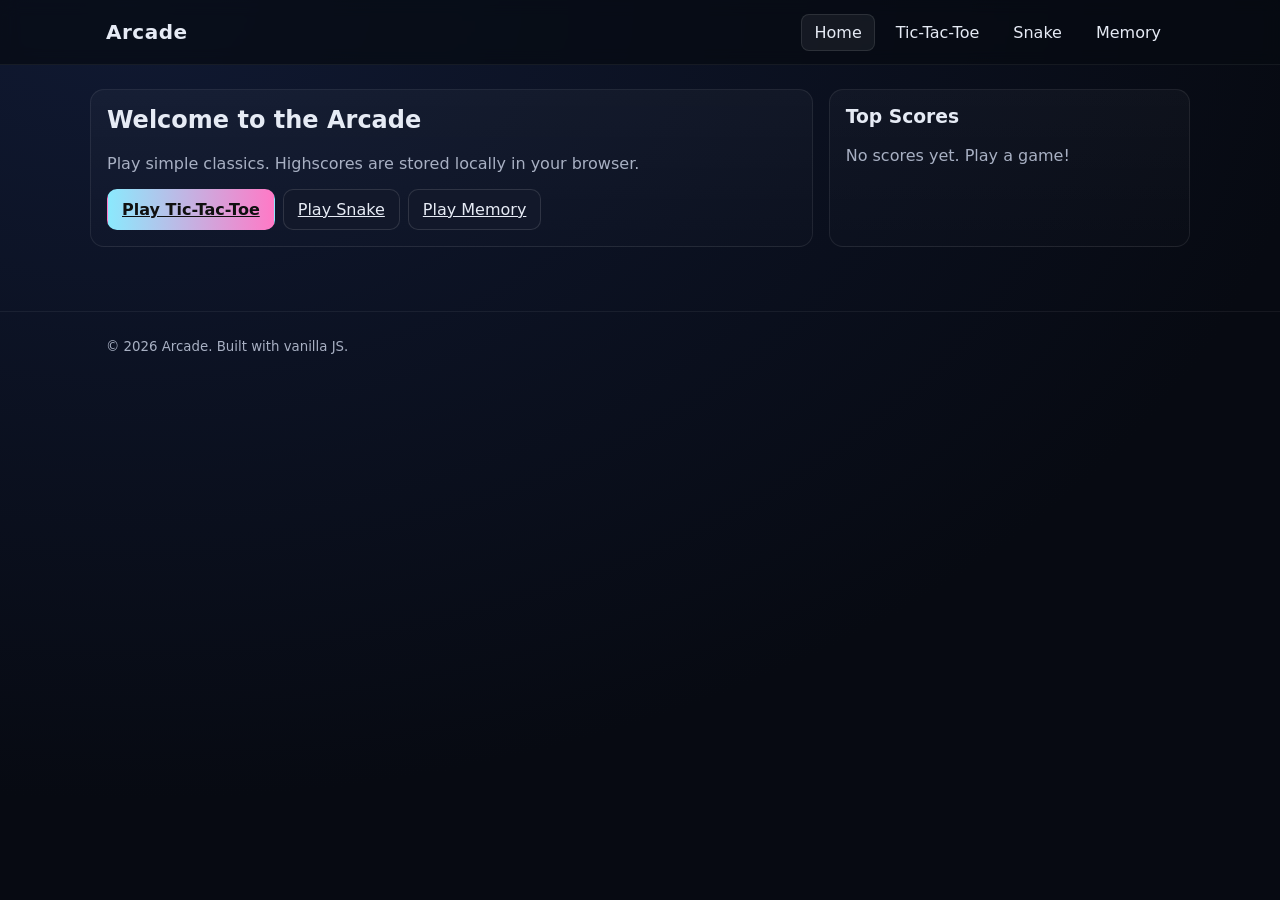
<file: index.html>
<!doctype html>
<html lang="en">
<head>
  <meta charset="utf-8">
  <meta name="viewport" content="width=device-width, initial-scale=1" />
  <title>Arcade</title>
  <link rel="icon" href="data:," />
  <link rel="stylesheet" href="./assets/styles.css" />
</head>
<body>
  <header class="site-header">
    <div class="container header-inner">
      <h1 class="logo">Arcade</h1>
      <nav id="nav" class="nav"></nav>
    </div>
  </header>

  <main id="app" class="container app"></main>

  <footer class="site-footer">
    <div class="container">
      <small>© <span id="year"></span> Arcade. Built with vanilla JS.</small>
    </div>
  </footer>

  <script type="module" src="./src/app.js"></script>
</body>
</html>
</file>
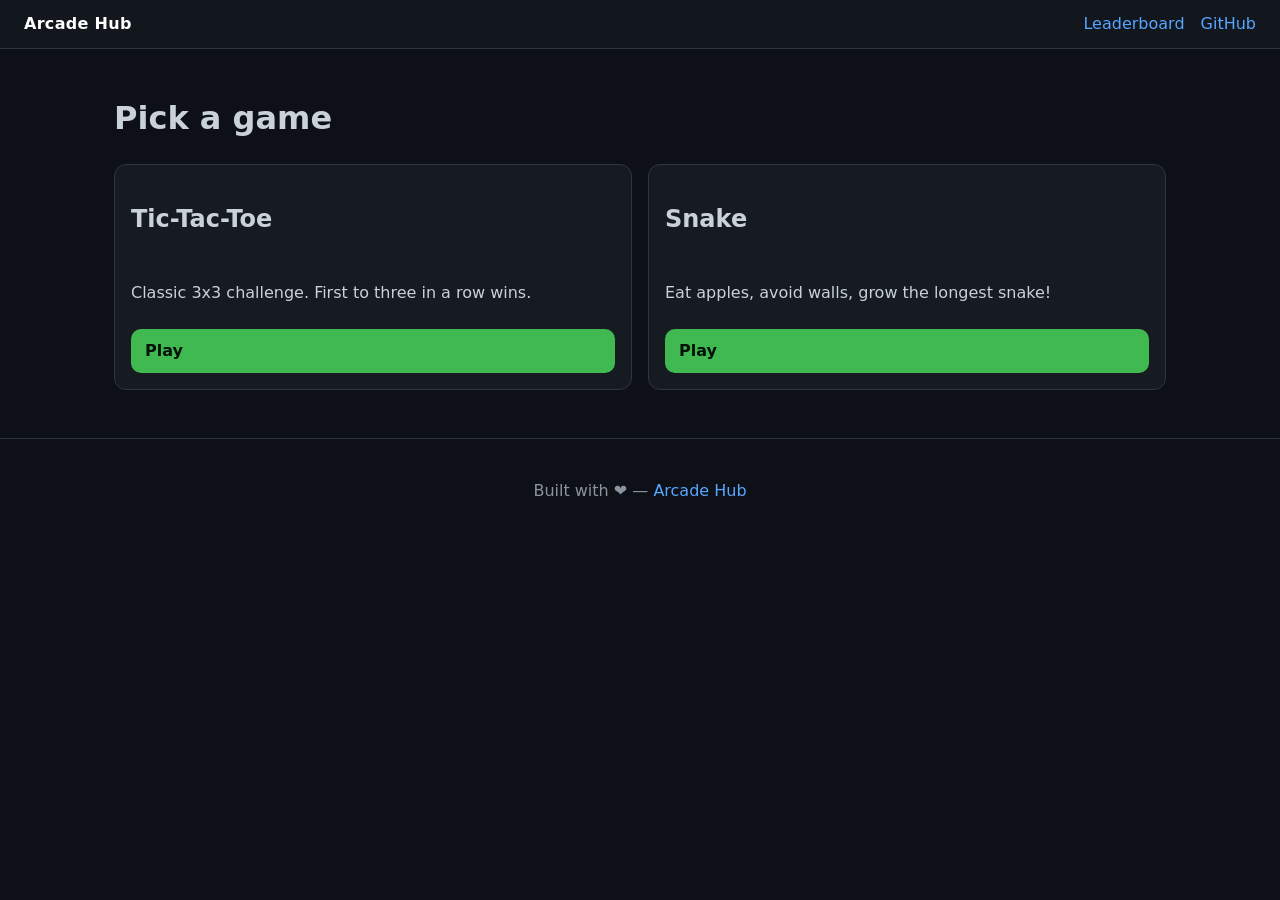
<file: gaming-site/index.html>
<!doctype html>
<html lang="en">
  <head>
    <meta charset="utf-8"/>
    <meta name="viewport" content="width=device-width, initial-scale=1"/>
    <title>Arcade Hub</title>
    <link rel="stylesheet" href="./assets/css/styles.css"/>
  </head>
  <body>
    <nav role="navigation" aria-label="Primary">
      <div class="nav-inner">
        <a class="brand" href="./">Arcade Hub</a>
        <div class="nav-links">
          <a href="./leaderboard.html">Leaderboard</a>
          <a href="https://github.com/" target="_blank" rel="noopener">GitHub</a>
        </div>
      </div>
    </nav>
    <main class="container">
      <h1>Pick a game</h1>
      <div class="card-grid" role="list">
        <article class="card" role="listitem">
          <h2>Tic-Tac-Toe</h2>
          <p>Classic 3x3 challenge. First to three in a row wins.</p>
          <a class="btn" href="./games/tic-tac-toe/index.html">Play</a>
        </article>
        <article class="card" role="listitem">
          <h2>Snake</h2>
          <p>Eat apples, avoid walls, grow the longest snake!</p>
          <a class="btn" href="./games/snake/index.html">Play</a>
        </article>
      </div>
    </main>
    <footer class="footer">
      <p>Built with ❤️ — <a href="./">Arcade Hub</a></p>
    </footer>
    <script src="./assets/js/main.js" defer></script>
  </body>
</html>
</file>
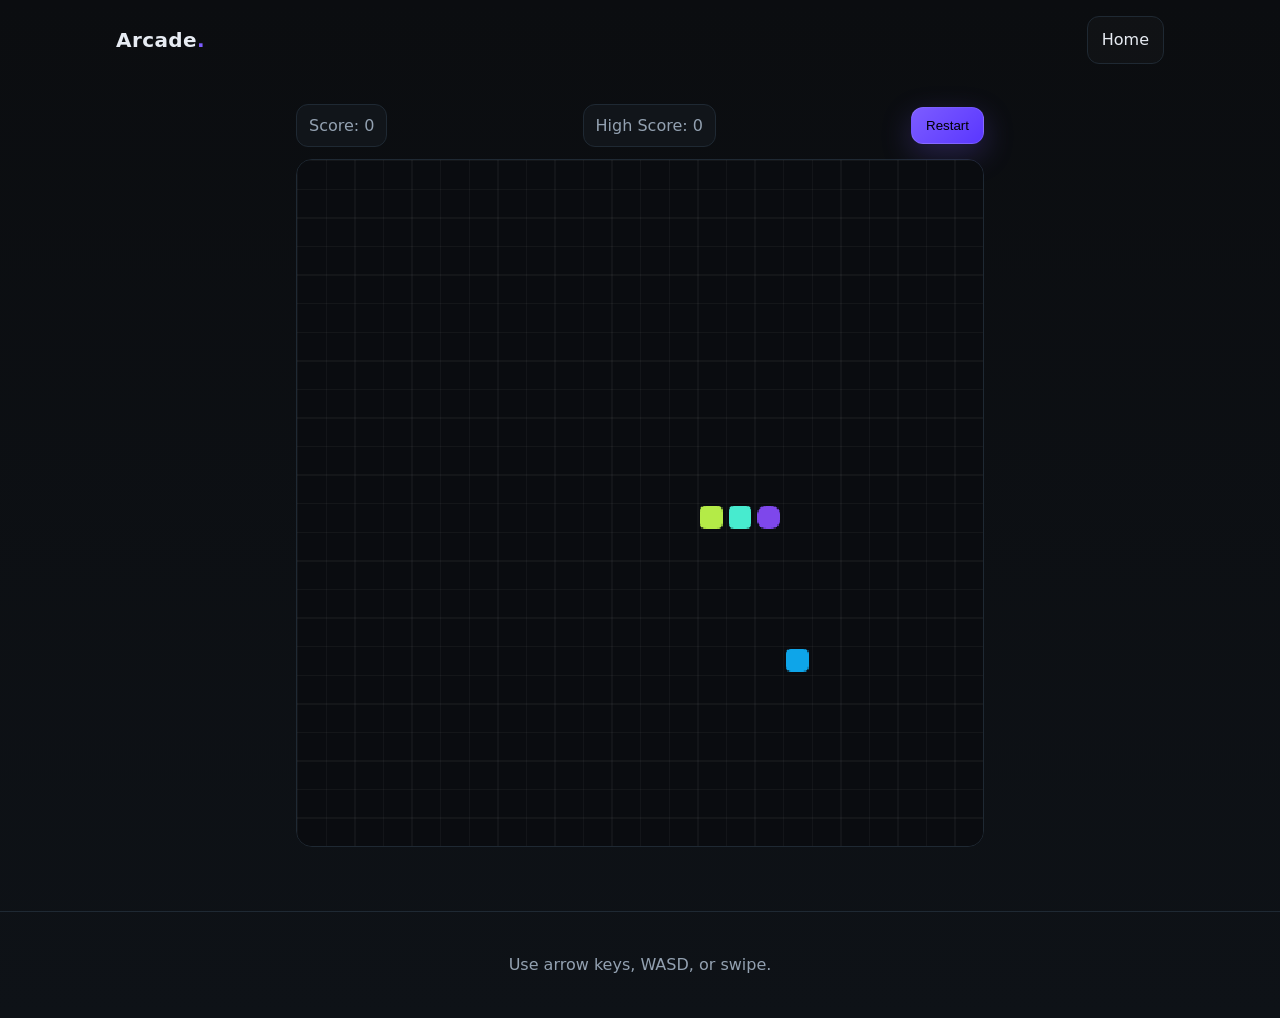
<file: games/snake/index.html>
<!DOCTYPE html>
<html lang="en">
<head>
	<meta charset="UTF-8" />
	<meta name="viewport" content="width=device-width, initial-scale=1" />
	<title>Snake — Arcade</title>
	<link rel="stylesheet" href="/styles/main.css" />
</head>
<body>
	<nav class="nav">
		<a class="logo" href="/">Arcade<span class="dot">.</span></a>
		<div class="nav-actions">
			<a class="btn" href="/">Home</a>
		</div>
	</nav>

	<main class="game-container">
		<div class="game-toolbar">
			<div class="stat">Score: <span id="score">0</span></div>
			<div class="stat">High Score: <span id="high">0</span></div>
			<button class="btn primary" id="restart">Restart</button>
		</div>
		<div class="canvas-wrap">
			<canvas id="board" width="480" height="480" aria-label="Snake game board" role="img"></canvas>
		</div>
	</main>

	<footer class="site-footer">
		<p>Use arrow keys, WASD, or swipe.</p>
	</footer>

	<script src="/games/snake/snake.js"></script>
</body>
</html>
</file>
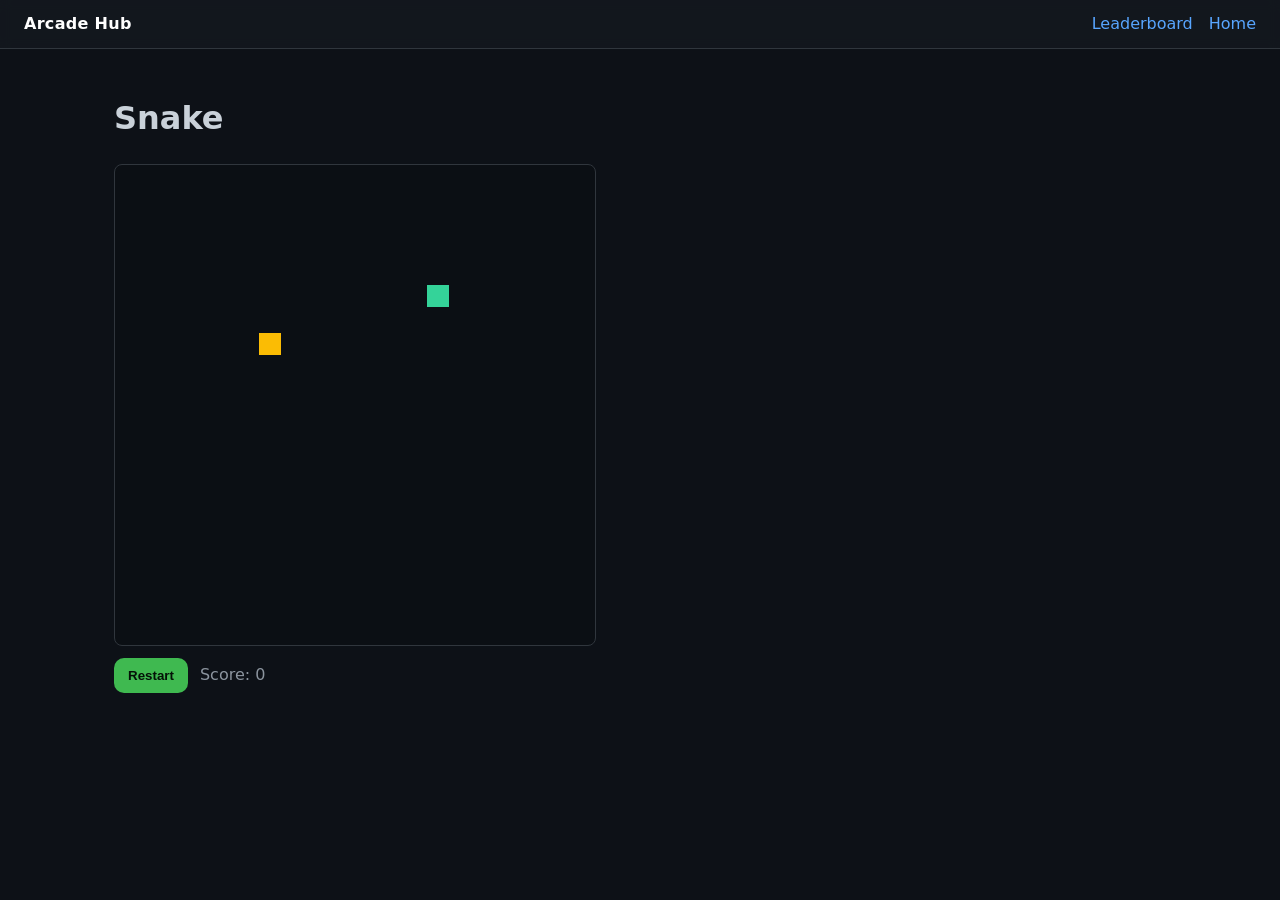
<file: gaming-site/games/snake/index.html>
<!doctype html>
<html lang="en">
  <head>
    <meta charset="utf-8"/>
    <meta name="viewport" content="width=device-width, initial-scale=1"/>
    <title>Snake - Arcade Hub</title>
    <link rel="stylesheet" href="./snake.css"/>
    <link rel="stylesheet" href="../../assets/css/styles.css"/>
  </head>
  <body>
    <nav role="navigation" aria-label="Primary">
      <div class="nav-inner">
        <a class="brand" href="../../index.html">Arcade Hub</a>
        <div class="nav-links">
          <a href="../../leaderboard.html">Leaderboard</a>
          <a href="../../index.html">Home</a>
        </div>
      </div>
    </nav>
    <main class="container">
      <h1>Snake</h1>
      <canvas id="stage" width="480" height="480" aria-label="Snake game area"></canvas>
      <div class="controls">
        <button class="btn" id="restart">Restart</button>
        <span id="score">Score: 0</span>
      </div>
    </main>
    <script src="./snake.js" defer></script>
  </body>
</html>
</file>
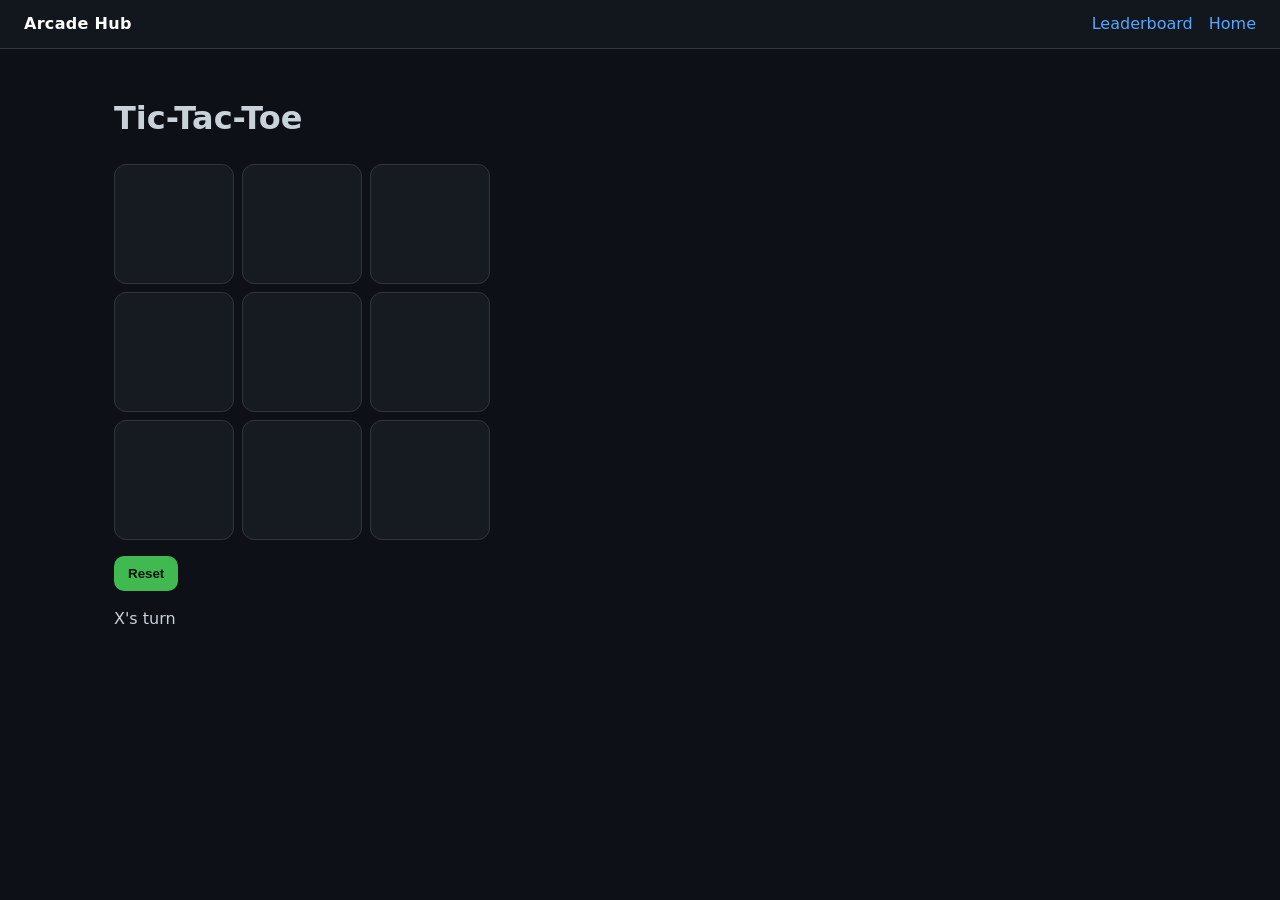
<file: gaming-site/games/tic-tac-toe/index.html>
<!doctype html>
<html lang="en">
  <head>
    <meta charset="utf-8"/>
    <meta name="viewport" content="width=device-width, initial-scale=1"/>
    <title>Tic-Tac-Toe - Arcade Hub</title>
    <link rel="stylesheet" href="./ttt.css"/>
    <link rel="stylesheet" href="../../assets/css/styles.css"/>
  </head>
  <body>
    <nav role="navigation" aria-label="Primary">
      <div class="nav-inner">
        <a class="brand" href="../../index.html">Arcade Hub</a>
        <div class="nav-links">
          <a href="../../leaderboard.html">Leaderboard</a>
          <a href="../../index.html">Home</a>
        </div>
      </div>
    </nav>
    <main class="container">
      <h1>Tic-Tac-Toe</h1>
      <div id="board" role="grid" aria-label="Tic Tac Toe Board"></div>
      <div class="controls">
        <button class="btn" id="reset">Reset</button>
      </div>
      <p id="status" aria-live="polite"></p>
    </main>
    <script src="./ttt.js" defer></script>
  </body>
</html>
</file>
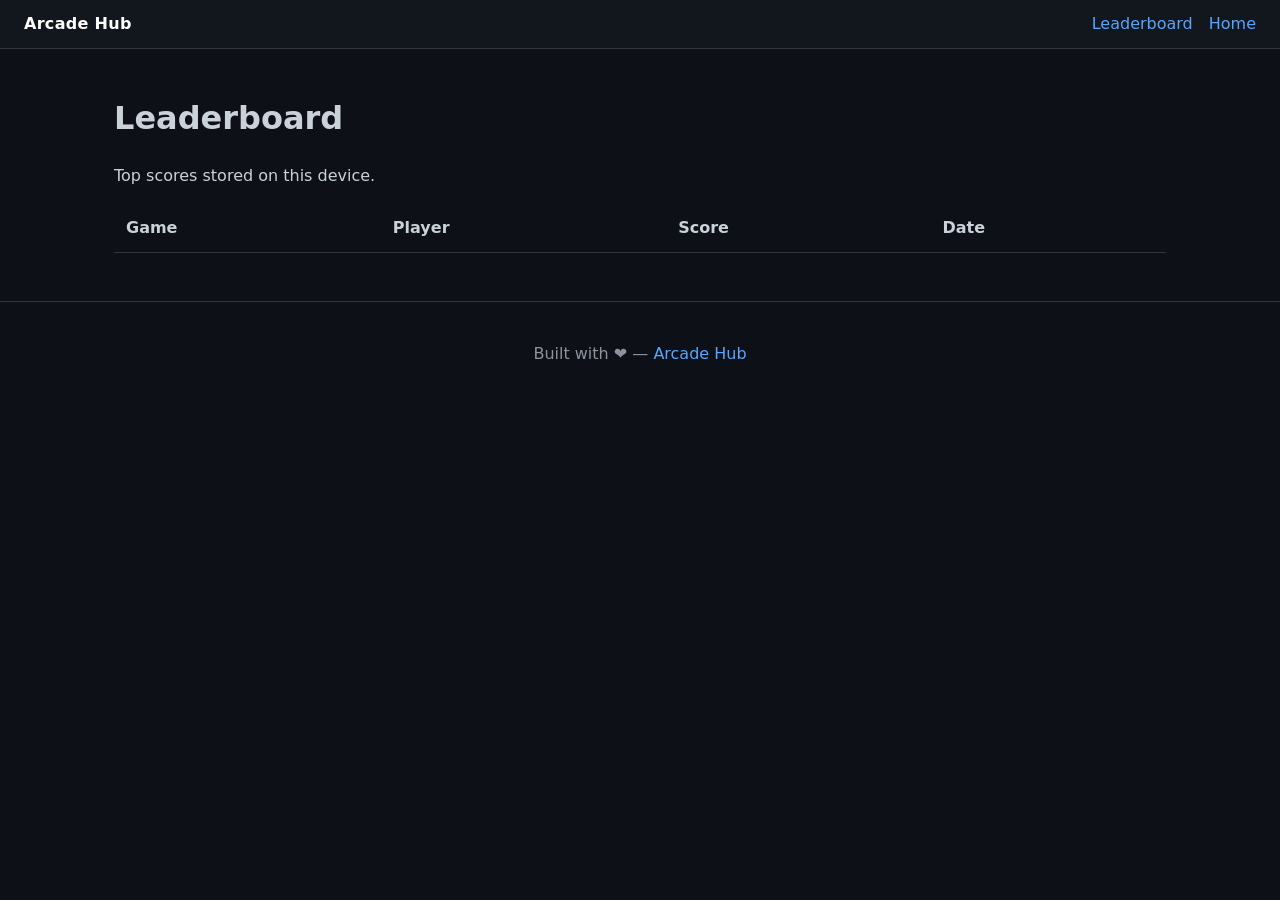
<file: gaming-site/leaderboard.html>
<!doctype html>
<html lang="en">
  <head>
    <meta charset="utf-8"/>
    <meta name="viewport" content="width=device-width, initial-scale=1"/>
    <title>Leaderboard - Arcade Hub</title>
    <link rel="stylesheet" href="./assets/css/styles.css"/>
    <style>
      .table{ width:100%; border-collapse: collapse; }
      .table th,.table td{ border-bottom:1px solid #30363d; padding:12px; text-align:left;}
    </style>
  </head>
  <body>
    <nav role="navigation" aria-label="Primary">
      <div class="nav-inner">
        <a class="brand" href="./index.html">Arcade Hub</a>
        <div class="nav-links">
          <a href="./leaderboard.html" aria-current="page">Leaderboard</a>
          <a href="./index.html">Home</a>
        </div>
      </div>
    </nav>
    <main class="container">
      <h1>Leaderboard</h1>
      <p class="muted">Top scores stored on this device.</p>
      <table class="table" aria-describedby="desc">
        <caption id="desc" class="sr-only">Shows the top scores by game and player</caption>
        <thead>
          <tr><th>Game</th><th>Player</th><th>Score</th><th>Date</th></tr>
        </thead>
        <tbody id="rows"></tbody>
      </table>
    </main>
    <footer class="footer">
      <p>Built with ❤️ — <a href="./index.html">Arcade Hub</a></p>
    </footer>
    <script>
      const tbody = document.getElementById('rows');
      const data = JSON.parse(localStorage.getItem('arcade_leaderboard')||'[]');
      data.sort((a,b)=> b.score - a.score);
      tbody.innerHTML = data.map(r=>`<tr><td>${r.game}</td><td>${r.player}</td><td>${r.score}</td><td>${new Date(r.ts).toLocaleString()}</td></tr>`).join('');
    </script>
  </body>
</html>
</file>
<file: assets/styles.css>
:root {
  --bg: #0b0f1a;
  --panel: #12182a;
  --panel-2: #1a2238;
  --text: #e6ebf5;
  --muted: #a8b0c3;
  --accent: #8be9fd;
  --accent-2: #ff79c6;
  --good: #50fa7b;
  --bad: #ff5555;
}

* { box-sizing: border-box; }

html, body { height: 100%; }

body {
  margin: 0;
  font-family: ui-sans-serif, system-ui, -apple-system, Segoe UI, Roboto, Ubuntu, Cantarell, Noto Sans, Helvetica Neue, Arial, "Apple Color Emoji", "Segoe UI Emoji";
  color: var(--text);
  background: radial-gradient(1200px 800px at 10% 0%, #101932, #070a12), var(--bg);
}

.container {
  width: 100%;
  max-width: 1100px;
  margin: 0 auto;
  padding: 0 16px;
}

.site-header {
  position: sticky;
  top: 0;
  z-index: 10;
  background: rgba(7, 10, 18, 0.7);
  backdrop-filter: blur(8px);
  border-bottom: 1px solid rgba(255, 255, 255, 0.06);
}

.header-inner {
  display: flex;
  align-items: center;
  justify-content: space-between;
  min-height: 64px;
}

.logo {
  margin: 0;
  font-size: 20px;
  letter-spacing: 0.5px;
}

.nav { display: flex; gap: 8px; }

.nav a {
  color: var(--text);
  text-decoration: none;
  padding: 8px 12px;
  border-radius: 8px;
  border: 1px solid transparent;
}

.nav a:hover, .nav a.active {
  border-color: rgba(255, 255, 255, 0.1);
  background: rgba(255, 255, 255, 0.06);
}

.app { padding: 24px 0 64px; }

.hero {
  display: grid;
  gap: 16px;
  grid-template-columns: 1fr;
}

@media (min-width: 720px) { .hero { grid-template-columns: 2fr 1fr; } }

.card {
  background: linear-gradient(180deg, rgba(255,255,255,0.03), rgba(255,255,255,0.01));
  border: 1px solid rgba(255, 255, 255, 0.08);
  border-radius: 14px;
  padding: 16px;
}

.grid {
  display: grid;
  gap: 16px;
  grid-template-columns: repeat(auto-fill, minmax(220px, 1fr));
}

.btn {
  appearance: none;
  border: 1px solid rgba(255, 255, 255, 0.12);
  color: var(--text);
  background: var(--panel);
  padding: 10px 14px;
  border-radius: 10px;
  cursor: pointer;
}

.btn.primary {
  background: linear-gradient(90deg, var(--accent), var(--accent-2));
  border-color: transparent;
  color: #101010;
  font-weight: 700;
}

.table { width: 100%; border-collapse: collapse; }
.table th, .table td { padding: 8px 10px; border-bottom: 1px solid rgba(255,255,255,0.06); text-align: left; }
.table th { color: var(--muted); font-weight: 600; font-size: 12px; text-transform: uppercase; letter-spacing: 0.5px; }

.kbd { font-family: ui-monospace, SFMono-Regular, Menlo, Monaco, Consolas, "Liberation Mono", "Courier New", monospace; background: #00000066; border: 1px solid rgba(255,255,255,0.2); padding: 2px 6px; border-radius: 6px; }

.hero-title { margin-top: 0; }
.hero-subtitle { margin-top: 6px; color: var(--muted); }

.site-footer { border-top: 1px solid rgba(255,255,255,0.06); padding: 24px 0; color: var(--muted); }

/* Game surfaces */
.board {
  display: grid;
  grid-template-columns: repeat(3, 80px);
  gap: 8px;
  justify-content: start;
}

.cell {
  width: 80px;
  height: 80px;
  display: grid;
  place-items: center;
  background: var(--panel-2);
  border: 1px solid rgba(255, 255, 255, 0.12);
  border-radius: 10px;
  font-size: 32px;
  user-select: none;
  cursor: pointer;
}

.cell.disabled { opacity: 0.5; cursor: default; }

canvas.game-canvas {
  display: block;
  width: 100%;
  max-width: 480px;
  height: auto;
  border: 1px solid rgba(255,255,255,0.12);
  border-radius: 12px;
  background: #00000066;
}
</file>
<file: gaming-site/assets/css/styles.css>
/* Reset & base */
:root {
  --bg: #0d1117;
  --panel: #161b22;
  --text: #c9d1d9;
  --muted: #8b949e;
  --accent: #3fb950;
  --accent-2: #58a6ff;
  --danger: #f85149;
}
* { box-sizing: border-box; }
html, body { height: 100%; }
body { margin:0; background: var(--bg); color: var(--text); font: 16px/1.5 system-ui, -apple-system, Segoe UI, Roboto, Ubuntu, Cantarell, Noto Sans, Helvetica, Arial, 'Apple Color Emoji', 'Segoe UI Emoji'; }
a { color: var(--accent-2); text-decoration: none; }
a:hover { text-decoration: underline; }
.container { max-width: 1100px; margin: 0 auto; padding: 24px; }
nav { background: rgba(22,27,34,.7); backdrop-filter: blur(6px); position: sticky; top:0; z-index: 10; border-bottom: 1px solid #30363d; }
.nav-inner { display:flex; align-items:center; gap:16px; padding: 12px 24px; }
.brand { font-weight: 700; color: #fff; letter-spacing:.3px; }
.nav-links { margin-left:auto; display:flex; gap:16px; }
.card-grid { display:grid; grid-template-columns: repeat(auto-fit, minmax(240px,1fr)); gap:16px; }
.card { background: var(--panel); border: 1px solid #30363d; border-radius: 12px; padding:16px; display:flex; flex-direction:column; gap:8px; transition: transform .15s ease; }
.card:hover { transform: translateY(-2px); }
.btn { display:inline-flex; align-items:center; gap:8px; background: var(--accent); border: none; color:#041207; padding:10px 14px; border-radius:10px; cursor:pointer; font-weight:600; }
.btn.secondary { background: #21262d; color: var(--text); border:1px solid #30363d; }
.footer { border-top:1px solid #30363d; color: var(--muted); text-align:center; padding:24px; margin-top:24px; }
.sr-only{ position:absolute; width:1px; height:1px; padding:0; margin:-1px; overflow:hidden; clip:rect(0,0,0,0); white-space:nowrap; border:0;}
</file>
<file: styles/main.css>
/* Base styles */
:root {
	--bg: #0b0d10;
	--panel: #11151a;
	--text: #e7ecf3;
	--muted: #93a1b1;
	--brand: #7c5cff;
	--brand-2: #06d6a0;
	--border: #1f2933;
}

* { box-sizing: border-box; }

html, body {
	margin: 0;
	padding: 0;
	background: linear-gradient(180deg, #0b0d10 0%, #0e1217 100%);
	color: var(--text);
	font-family: ui-sans-serif, system-ui, -apple-system, Segoe UI, Roboto, "Helvetica Neue", Arial, "Noto Sans", "Apple Color Emoji", "Segoe UI Emoji";
	line-height: 1.6;
}

a { color: inherit; text-decoration: none; }

.site-header {
	position: relative;
	background: radial-gradient(1200px 600px at 20% -10%, rgba(124,92,255,0.35), transparent 55%),
		radial-gradient(1200px 600px at 80% -10%, rgba(6,214,160,0.25), transparent 55%);
	border-bottom: 1px solid var(--border);
}

.nav {
	max-width: 1080px;
	margin: 0 auto;
	display: flex;
	align-items: center;
	justify-content: space-between;
	padding: 16px;
}

.logo { font-weight: 800; font-size: 20px; letter-spacing: 0.4px; }
.logo .dot { color: var(--brand); }

.btn {
	display: inline-flex;
	align-items: center;
	gap: 8px;
	padding: 10px 14px;
	border-radius: 12px;
	border: 1px solid var(--border);
	background: rgba(255,255,255,0.02);
	transition: transform .08s ease, background .2s ease, border-color .2s ease;
}
.btn:hover { transform: translateY(-1px); border-color: #2b3643; background: rgba(255,255,255,0.04); }
.btn.primary { background: linear-gradient(135deg, var(--brand), #5a37ff); border-color: rgba(255,255,255,0.12); box-shadow: 0 10px 30px rgba(124,92,255,0.25); }
.btn.primary:hover { transform: translateY(-2px); }
.btn.outline { background: transparent; }

.hero {
	max-width: 1080px;
	margin: 40px auto 32px;
	padding: 32px 16px 56px;
	text-align: center;
}
.hero h1 { font-size: clamp(28px, 5vw, 44px); margin: 0 0 8px; }
.hero p { margin: 0 0 20px; color: var(--muted); }

.games { max-width: 1080px; margin: 0 auto; padding: 32px 16px 64px; }
.games h2 { font-size: 20px; font-weight: 700; margin: 0 0 16px; color: var(--muted); }

.game-grid {
	list-style: none;
	margin: 0; padding: 0;
	display: grid;
	grid-template-columns: repeat(auto-fill, minmax(240px, 1fr));
	gap: 16px;
}

.game-card { border: 1px solid var(--border); background: var(--panel); border-radius: 16px; overflow: hidden; transition: transform .1s ease, border-color .2s ease; }
.game-card:hover { transform: translateY(-3px); border-color: #2b3643; }
.game-card .thumb { height: 140px; background: #141a21; border-bottom: 1px solid var(--border); }
.thumb-snake { background: linear-gradient(135deg, #0ea5e9, #22d3ee); position: relative; }
.thumb-snake:after { content: ""; position: absolute; inset: 0; background: radial-gradient(400px 100px at 70% 10%, rgba(255,255,255,0.35), transparent 50%); mix-blend-mode: screen; }
.game-card h3 { margin: 12px; font-size: 18px; }
.game-card p { margin: 0 12px 16px; color: var(--muted); }

.site-footer { border-top: 1px solid var(--border); padding: 24px 16px; text-align: center; color: var(--muted); }

/* Snake page */
.game-container { max-width: 720px; margin: 0 auto; padding: 24px 16px 64px; }
.game-toolbar { display: flex; align-items: center; justify-content: space-between; gap: 12px; margin-bottom: 12px; }
.stat { border: 1px solid var(--border); background: var(--panel); border-radius: 12px; padding: 8px 12px; color: var(--muted); }
.canvas-wrap { border: 1px solid var(--border); background: #0a0c10; border-radius: 16px; overflow: hidden; }
canvas { display: block; width: 100%; height: auto; image-rendering: pixelated; }

@media (max-width: 480px) {
	.nav .nav-actions { display: none; }
}
</file>
<file: gaming-site/games/snake/snake.css>
#stage { background: #0b0f14; border:1px solid #30363d; border-radius:8px; display:block; }
.controls{ display:flex; gap:12px; align-items:center; margin-top:12px;}
#score{ color: var(--muted);}
</file>
<file: gaming-site/games/tic-tac-toe/ttt.css>
#board {
  display:grid;
  grid-template-columns: repeat(3, 120px);
  gap:8px;
  margin: 16px 0;
}
.cell{
  width:120px; height:120px; display:flex; align-items:center; justify-content:center;
  background: var(--panel); border:1px solid #30363d; border-radius: 12px;
  font-size:64px; font-weight:700; color:#fff; cursor:pointer;
}
.controls{ display:flex; gap:12px; }
</file>
